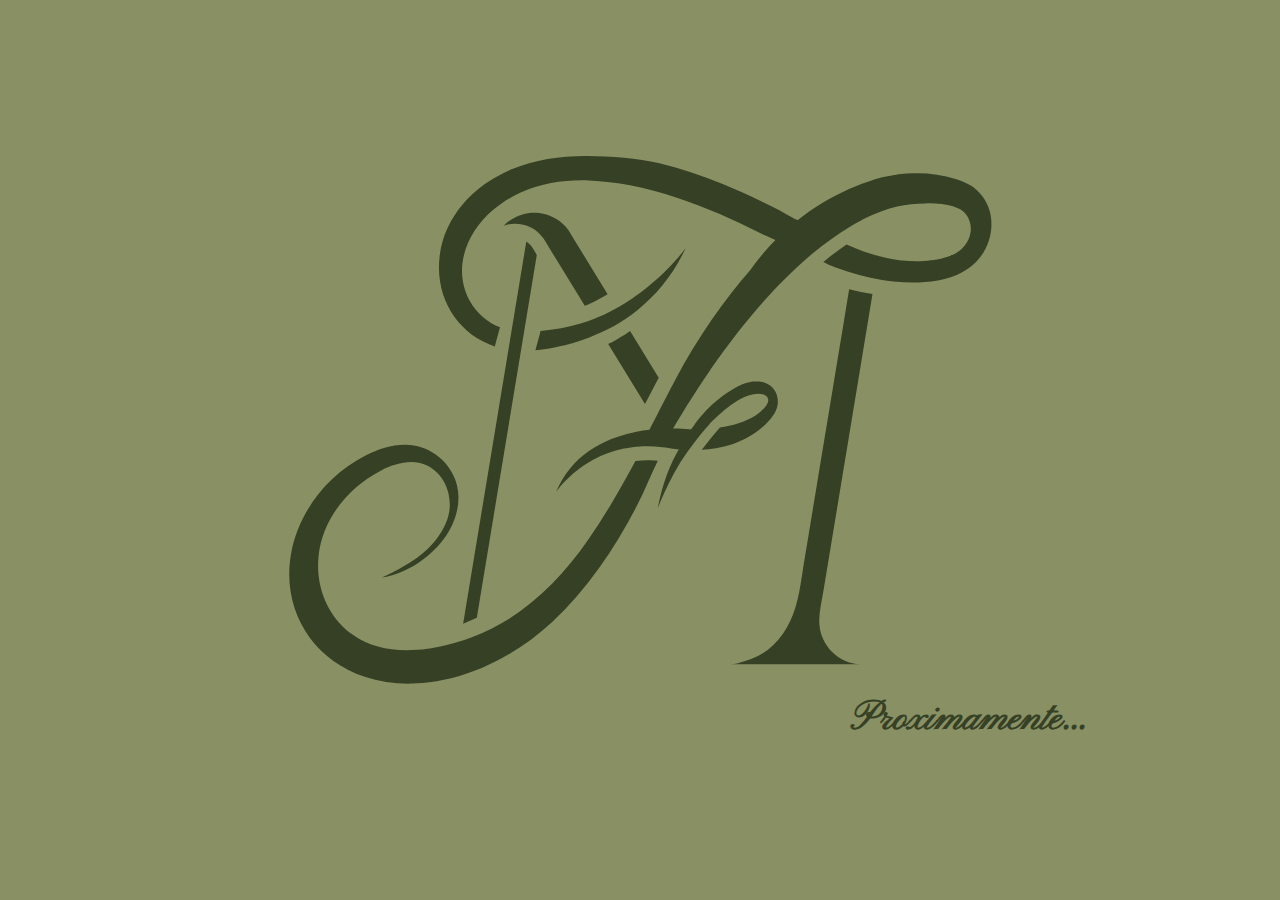
<file: index.html>
<!DOCTYPE html><html lang="en"> <head><meta charset="utf-8"><link rel="icon" type="image/svg+xml" href="/favicon.svg"><meta name="viewport" content="width=device-width"><title>Fabiola Marin</title><style>@font-face{font-family:MontserratRegular;src:url(fonts/Montserrat-Regular.ttf)}@font-face{font-family:PinyonScriptRegular;src:url(fonts/PinyonScript-Regular.ttf)}html{font-family:MontserratRegular}
</style></head> <body>  <style>astro-island,astro-slot,astro-static-slot{display:contents}</style><script>(()=>{var a=(s,i,o)=>{let r=async()=>{await(await s())()},t=typeof i.value=="object"?i.value:void 0,c={rootMargin:t==null?void 0:t.rootMargin},n=new IntersectionObserver(e=>{for(let l of e)if(l.isIntersecting){n.disconnect(),r();break}},c);for(let e of o.children)n.observe(e)};(self.Astro||(self.Astro={})).visible=a;window.dispatchEvent(new Event("astro:visible"));})();</script><script>(()=>{var A=Object.defineProperty;var g=(i,o,a)=>o in i?A(i,o,{enumerable:!0,configurable:!0,writable:!0,value:a}):i[o]=a;var d=(i,o,a)=>g(i,typeof o!="symbol"?o+"":o,a);{let i={0:t=>m(t),1:t=>a(t),2:t=>new RegExp(t),3:t=>new Date(t),4:t=>new Map(a(t)),5:t=>new Set(a(t)),6:t=>BigInt(t),7:t=>new URL(t),8:t=>new Uint8Array(t),9:t=>new Uint16Array(t),10:t=>new Uint32Array(t),11:t=>1/0*t},o=t=>{let[l,e]=t;return l in i?i[l](e):void 0},a=t=>t.map(o),m=t=>typeof t!="object"||t===null?t:Object.fromEntries(Object.entries(t).map(([l,e])=>[l,o(e)]));class y extends HTMLElement{constructor(){super(...arguments);d(this,"Component");d(this,"hydrator");d(this,"hydrate",async()=>{var b;if(!this.hydrator||!this.isConnected)return;let e=(b=this.parentElement)==null?void 0:b.closest("astro-island[ssr]");if(e){e.addEventListener("astro:hydrate",this.hydrate,{once:!0});return}let c=this.querySelectorAll("astro-slot"),n={},h=this.querySelectorAll("template[data-astro-template]");for(let r of h){let s=r.closest(this.tagName);s!=null&&s.isSameNode(this)&&(n[r.getAttribute("data-astro-template")||"default"]=r.innerHTML,r.remove())}for(let r of c){let s=r.closest(this.tagName);s!=null&&s.isSameNode(this)&&(n[r.getAttribute("name")||"default"]=r.innerHTML)}let p;try{p=this.hasAttribute("props")?m(JSON.parse(this.getAttribute("props"))):{}}catch(r){let s=this.getAttribute("component-url")||"<unknown>",v=this.getAttribute("component-export");throw v&&(s+=` (export ${v})`),console.error(`[hydrate] Error parsing props for component ${s}`,this.getAttribute("props"),r),r}let u;await this.hydrator(this)(this.Component,p,n,{client:this.getAttribute("client")}),this.removeAttribute("ssr"),this.dispatchEvent(new CustomEvent("astro:hydrate"))});d(this,"unmount",()=>{this.isConnected||this.dispatchEvent(new CustomEvent("astro:unmount"))})}disconnectedCallback(){document.removeEventListener("astro:after-swap",this.unmount),document.addEventListener("astro:after-swap",this.unmount,{once:!0})}connectedCallback(){if(!this.hasAttribute("await-children")||document.readyState==="interactive"||document.readyState==="complete")this.childrenConnectedCallback();else{let e=()=>{document.removeEventListener("DOMContentLoaded",e),c.disconnect(),this.childrenConnectedCallback()},c=new MutationObserver(()=>{var n;((n=this.lastChild)==null?void 0:n.nodeType)===Node.COMMENT_NODE&&this.lastChild.nodeValue==="astro:end"&&(this.lastChild.remove(),e())});c.observe(this,{childList:!0}),document.addEventListener("DOMContentLoaded",e)}}async childrenConnectedCallback(){let e=this.getAttribute("before-hydration-url");e&&await import(e),this.start()}async start(){let e=JSON.parse(this.getAttribute("opts")),c=this.getAttribute("client");if(Astro[c]===void 0){window.addEventListener(`astro:${c}`,()=>this.start(),{once:!0});return}try{await Astro[c](async()=>{let n=this.getAttribute("renderer-url"),[h,{default:p}]=await Promise.all([import(this.getAttribute("component-url")),n?import(n):()=>()=>{}]),u=this.getAttribute("component-export")||"default";if(!u.includes("."))this.Component=h[u];else{this.Component=h;for(let f of u.split("."))this.Component=this.Component[f]}return this.hydrator=p,this.hydrate},e,this)}catch(n){console.error(`[astro-island] Error hydrating ${this.getAttribute("component-url")}`,n)}}attributeChangedCallback(){this.hydrate()}}d(y,"observedAttributes",["props"]),customElements.get("astro-island")||customElements.define("astro-island",y)}})();</script><astro-island uid="Zft3s" prefix="r1" component-url="/_astro/homePage.ZgcXLL5A.js" component-export="default" renderer-url="/_astro/client.CfwZB7HU.js" props="{}" ssr client="visible" opts="{&quot;name&quot;:&quot;Home&quot;,&quot;value&quot;:true}" await-children><style data-emotion="css-global ad1llf">@layer reset,base,tokens,recipes;</style><style data-emotion="css-global 1f9ac20">@layer reset{html{line-height:1.5;--font-fallback:ui-sans-serif,system-ui,-apple-system,BlinkMacSystemFont,'Segoe UI',Roboto,'Helvetica Neue',Arial,'Noto Sans',sans-serif,'Apple Color Emoji','Segoe UI Emoji','Segoe UI Symbol','Noto Color Emoji';-webkit-text-size-adjust:100%;-webkit-font-smoothing:antialiased;-moz-osx-font-smoothing:grayscale;text-rendering:optimizeLegibility;touch-action:manipulation;-moz-tab-size:4;tab-size:4;font-family:var(--global-font-body, var(--font-fallback));}*{margin:0px;padding:0px;font:inherit;word-wrap:break-word;-webkit-tap-highlight-color:transparent;}*,*::before,*::after,*::backdrop{box-sizing:border-box;border-width:0px;border-style:solid;border-color:var(--global-color-border, currentColor);}hr{height:0px;color:inherit;border-top-width:1px;}body{min-height:100dvh;position:relative;}img{border-style:none;}img,svg,video,canvas,audio,iframe,embed,object{display:block;vertical-align:middle;}iframe{border:none;}img,video{max-width:100%;height:auto;}p,h1,h2,h3,h4,h5,h6{overflow-wrap:break-word;}ol,ul{list-style:none;}code,kbd,pre,samp{font-size:1em;}button,[type='button'],[type='reset'],[type='submit']{-webkit-appearance:button;background-color:transparent;background-image:none;}button,input,optgroup,select,textarea{color:inherit;}button,select{text-transform:none;}table{text-indent:0px;border-color:inherit;border-collapse:collapse;}*::-webkit-input-placeholder{opacity:unset;color:#9ca3af;-webkit-user-select:none;-moz-user-select:none;-ms-user-select:none;user-select:none;}*::-moz-placeholder{opacity:unset;color:#9ca3af;-webkit-user-select:none;-moz-user-select:none;-ms-user-select:none;user-select:none;}*:-ms-input-placeholder{opacity:unset;color:#9ca3af;-webkit-user-select:none;-moz-user-select:none;-ms-user-select:none;user-select:none;}*::placeholder{opacity:unset;color:#9ca3af;-webkit-user-select:none;-moz-user-select:none;-ms-user-select:none;user-select:none;}textarea{resize:vertical;}summary{display:-webkit-box;display:-webkit-list-item;display:-ms-list-itembox;display:list-item;}small{font-size:80%;}sub,sup{font-size:75%;line-height:0;position:relative;vertical-align:baseline;}sub{bottom:-0.25em;}sup{top:-0.5em;}dialog{padding:0px;}a{color:inherit;-webkit-text-decoration:inherit;text-decoration:inherit;}abbr:where([title]){-webkit-text-decoration:underline dotted;text-decoration:underline dotted;}b,strong{font-weight:bolder;}code,kbd,samp,pre{font-size:1em;--font-mono-fallback:ui-monospace,SFMono-Regular,Menlo,Monaco,Consolas,'Liberation Mono','Courier New';font-family:var(--global-font-mono, var(--font-mono-fallback));}input[type="text"],input[type="email"],input[type="search"],input[type="password"]{-webkit-appearance:none;-moz-appearance:none;}input[type='search']{-webkit-appearance:textfield;outline-offset:-2px;}::-webkit-search-decoration,::-webkit-search-cancel-button{-webkit-appearance:none;}::-webkit-file-upload-button{-webkit-appearance:button;font:inherit;}input[type="number"]::-webkit-inner-spin-button,input[type="number"]::-webkit-outer-spin-button{height:auto;}input[type='number']{-moz-appearance:textfield;}:-moz-ui-invalid{box-shadow:none;}:-moz-focusring{outline:auto;}[hidden]:where(:not([hidden='until-found'])){display:none!important;}}@layer base{@-webkit-keyframes spin{0%{-webkit-transform:rotate(0deg);-moz-transform:rotate(0deg);-ms-transform:rotate(0deg);transform:rotate(0deg);}100%{-webkit-transform:rotate(360deg);-moz-transform:rotate(360deg);-ms-transform:rotate(360deg);transform:rotate(360deg);}}@keyframes spin{0%{-webkit-transform:rotate(0deg);-moz-transform:rotate(0deg);-ms-transform:rotate(0deg);transform:rotate(0deg);}100%{-webkit-transform:rotate(360deg);-moz-transform:rotate(360deg);-ms-transform:rotate(360deg);transform:rotate(360deg);}}@-webkit-keyframes pulse{50%{opacity:0.5;}}@keyframes pulse{50%{opacity:0.5;}}@-webkit-keyframes ping{75%,100%{-webkit-transform:scale(2);-moz-transform:scale(2);-ms-transform:scale(2);transform:scale(2);opacity:0;}}@keyframes ping{75%,100%{-webkit-transform:scale(2);-moz-transform:scale(2);-ms-transform:scale(2);transform:scale(2);opacity:0;}}@-webkit-keyframes bounce{0%,100%{-webkit-transform:translateY(-25%);-moz-transform:translateY(-25%);-ms-transform:translateY(-25%);transform:translateY(-25%);-webkit-animation-timing-function:cubic-bezier(0.8,0,1,1);animation-timing-function:cubic-bezier(0.8,0,1,1);}50%{-webkit-transform:none;-moz-transform:none;-ms-transform:none;transform:none;-webkit-animation-timing-function:cubic-bezier(0,0,0.2,1);animation-timing-function:cubic-bezier(0,0,0.2,1);}}@keyframes bounce{0%,100%{-webkit-transform:translateY(-25%);-moz-transform:translateY(-25%);-ms-transform:translateY(-25%);transform:translateY(-25%);-webkit-animation-timing-function:cubic-bezier(0.8,0,1,1);animation-timing-function:cubic-bezier(0.8,0,1,1);}50%{-webkit-transform:none;-moz-transform:none;-ms-transform:none;transform:none;-webkit-animation-timing-function:cubic-bezier(0,0,0.2,1);animation-timing-function:cubic-bezier(0,0,0.2,1);}}@-webkit-keyframes bg-position{from{-webkit-background-position:var(--animate-from, 1rem) 0;background-position:var(--animate-from, 1rem) 0;}to{-webkit-background-position:var(--animate-to, 0) 0;background-position:var(--animate-to, 0) 0;}}@keyframes bg-position{from{-webkit-background-position:var(--animate-from, 1rem) 0;background-position:var(--animate-from, 1rem) 0;}to{-webkit-background-position:var(--animate-to, 0) 0;background-position:var(--animate-to, 0) 0;}}@-webkit-keyframes position{from{inset-inline-start:var(--animate-from-x);inset-block-start:var(--animate-from-y);}to{inset-inline-start:var(--animate-to-x);inset-block-start:var(--animate-to-y);}}@keyframes position{from{inset-inline-start:var(--animate-from-x);inset-block-start:var(--animate-from-y);}to{inset-inline-start:var(--animate-to-x);inset-block-start:var(--animate-to-y);}}@-webkit-keyframes circular-progress{0%{stroke-dasharray:1,400;stroke-dashoffset:0;}50%{stroke-dasharray:400,400;stroke-dashoffset:-100%;}100%{stroke-dasharray:400,400;stroke-dashoffset:-260%;}}@keyframes circular-progress{0%{stroke-dasharray:1,400;stroke-dashoffset:0;}50%{stroke-dasharray:400,400;stroke-dashoffset:-100%;}100%{stroke-dasharray:400,400;stroke-dashoffset:-260%;}}@-webkit-keyframes expand-height{from{height:0;}to{height:var(--height);}}@keyframes expand-height{from{height:0;}to{height:var(--height);}}@-webkit-keyframes collapse-height{from{height:var(--height);}to{height:0;}}@keyframes collapse-height{from{height:var(--height);}to{height:0;}}@-webkit-keyframes expand-width{from{width:0;}to{width:var(--width);}}@keyframes expand-width{from{width:0;}to{width:var(--width);}}@-webkit-keyframes collapse-width{from{height:var(--width);}to{height:0;}}@keyframes collapse-width{from{height:var(--width);}to{height:0;}}@-webkit-keyframes fade-in{from{opacity:0;}to{opacity:1;}}@keyframes fade-in{from{opacity:0;}to{opacity:1;}}@-webkit-keyframes fade-out{from{opacity:1;}to{opacity:0;}}@keyframes fade-out{from{opacity:1;}to{opacity:0;}}@-webkit-keyframes slide-from-left-full{from{-webkit-translate:-100% 0;-moz-translate:-100% 0;-ms-translate:-100% 0;translate:-100% 0;}to{-webkit-translate:0 0;-moz-translate:0 0;-ms-translate:0 0;translate:0 0;}}@keyframes slide-from-left-full{from{-webkit-translate:-100% 0;-moz-translate:-100% 0;-ms-translate:-100% 0;translate:-100% 0;}to{-webkit-translate:0 0;-moz-translate:0 0;-ms-translate:0 0;translate:0 0;}}@-webkit-keyframes slide-from-right-full{from{-webkit-translate:100% 0;-moz-translate:100% 0;-ms-translate:100% 0;translate:100% 0;}to{-webkit-translate:0 0;-moz-translate:0 0;-ms-translate:0 0;translate:0 0;}}@keyframes slide-from-right-full{from{-webkit-translate:100% 0;-moz-translate:100% 0;-ms-translate:100% 0;translate:100% 0;}to{-webkit-translate:0 0;-moz-translate:0 0;-ms-translate:0 0;translate:0 0;}}@-webkit-keyframes slide-from-top-full{from{-webkit-translate:0 -100%;-moz-translate:0 -100%;-ms-translate:0 -100%;translate:0 -100%;}to{-webkit-translate:0 0;-moz-translate:0 0;-ms-translate:0 0;translate:0 0;}}@keyframes slide-from-top-full{from{-webkit-translate:0 -100%;-moz-translate:0 -100%;-ms-translate:0 -100%;translate:0 -100%;}to{-webkit-translate:0 0;-moz-translate:0 0;-ms-translate:0 0;translate:0 0;}}@-webkit-keyframes slide-from-bottom-full{from{-webkit-translate:0 100%;-moz-translate:0 100%;-ms-translate:0 100%;translate:0 100%;}to{-webkit-translate:0 0;-moz-translate:0 0;-ms-translate:0 0;translate:0 0;}}@keyframes slide-from-bottom-full{from{-webkit-translate:0 100%;-moz-translate:0 100%;-ms-translate:0 100%;translate:0 100%;}to{-webkit-translate:0 0;-moz-translate:0 0;-ms-translate:0 0;translate:0 0;}}@-webkit-keyframes slide-to-left-full{from{-webkit-translate:0 0;-moz-translate:0 0;-ms-translate:0 0;translate:0 0;}to{-webkit-translate:-100% 0;-moz-translate:-100% 0;-ms-translate:-100% 0;translate:-100% 0;}}@keyframes slide-to-left-full{from{-webkit-translate:0 0;-moz-translate:0 0;-ms-translate:0 0;translate:0 0;}to{-webkit-translate:-100% 0;-moz-translate:-100% 0;-ms-translate:-100% 0;translate:-100% 0;}}@-webkit-keyframes slide-to-right-full{from{-webkit-translate:0 0;-moz-translate:0 0;-ms-translate:0 0;translate:0 0;}to{-webkit-translate:100% 0;-moz-translate:100% 0;-ms-translate:100% 0;translate:100% 0;}}@keyframes slide-to-right-full{from{-webkit-translate:0 0;-moz-translate:0 0;-ms-translate:0 0;translate:0 0;}to{-webkit-translate:100% 0;-moz-translate:100% 0;-ms-translate:100% 0;translate:100% 0;}}@-webkit-keyframes slide-to-top-full{from{-webkit-translate:0 0;-moz-translate:0 0;-ms-translate:0 0;translate:0 0;}to{-webkit-translate:0 -100%;-moz-translate:0 -100%;-ms-translate:0 -100%;translate:0 -100%;}}@keyframes slide-to-top-full{from{-webkit-translate:0 0;-moz-translate:0 0;-ms-translate:0 0;translate:0 0;}to{-webkit-translate:0 -100%;-moz-translate:0 -100%;-ms-translate:0 -100%;translate:0 -100%;}}@-webkit-keyframes slide-to-bottom-full{from{-webkit-translate:0 0;-moz-translate:0 0;-ms-translate:0 0;translate:0 0;}to{-webkit-translate:0 100%;-moz-translate:0 100%;-ms-translate:0 100%;translate:0 100%;}}@keyframes slide-to-bottom-full{from{-webkit-translate:0 0;-moz-translate:0 0;-ms-translate:0 0;translate:0 0;}to{-webkit-translate:0 100%;-moz-translate:0 100%;-ms-translate:0 100%;translate:0 100%;}}@-webkit-keyframes slide-from-top{0%{-webkit-translate:0 -0.5rem;-moz-translate:0 -0.5rem;-ms-translate:0 -0.5rem;translate:0 -0.5rem;}to{-webkit-translate:0;-moz-translate:0;-ms-translate:0;translate:0;}}@keyframes slide-from-top{0%{-webkit-translate:0 -0.5rem;-moz-translate:0 -0.5rem;-ms-translate:0 -0.5rem;translate:0 -0.5rem;}to{-webkit-translate:0;-moz-translate:0;-ms-translate:0;translate:0;}}@-webkit-keyframes slide-from-bottom{0%{-webkit-translate:0 0.5rem;-moz-translate:0 0.5rem;-ms-translate:0 0.5rem;translate:0 0.5rem;}to{-webkit-translate:0;-moz-translate:0;-ms-translate:0;translate:0;}}@keyframes slide-from-bottom{0%{-webkit-translate:0 0.5rem;-moz-translate:0 0.5rem;-ms-translate:0 0.5rem;translate:0 0.5rem;}to{-webkit-translate:0;-moz-translate:0;-ms-translate:0;translate:0;}}@-webkit-keyframes slide-from-left{0%{-webkit-translate:-0.5rem 0;-moz-translate:-0.5rem 0;-ms-translate:-0.5rem 0;translate:-0.5rem 0;}to{-webkit-translate:0;-moz-translate:0;-ms-translate:0;translate:0;}}@keyframes slide-from-left{0%{-webkit-translate:-0.5rem 0;-moz-translate:-0.5rem 0;-ms-translate:-0.5rem 0;translate:-0.5rem 0;}to{-webkit-translate:0;-moz-translate:0;-ms-translate:0;translate:0;}}@-webkit-keyframes slide-from-right{0%{-webkit-translate:0.5rem 0;-moz-translate:0.5rem 0;-ms-translate:0.5rem 0;translate:0.5rem 0;}to{-webkit-translate:0;-moz-translate:0;-ms-translate:0;translate:0;}}@keyframes slide-from-right{0%{-webkit-translate:0.5rem 0;-moz-translate:0.5rem 0;-ms-translate:0.5rem 0;translate:0.5rem 0;}to{-webkit-translate:0;-moz-translate:0;-ms-translate:0;translate:0;}}@-webkit-keyframes slide-to-top{0%{-webkit-translate:0;-moz-translate:0;-ms-translate:0;translate:0;}to{-webkit-translate:0 -0.5rem;-moz-translate:0 -0.5rem;-ms-translate:0 -0.5rem;translate:0 -0.5rem;}}@keyframes slide-to-top{0%{-webkit-translate:0;-moz-translate:0;-ms-translate:0;translate:0;}to{-webkit-translate:0 -0.5rem;-moz-translate:0 -0.5rem;-ms-translate:0 -0.5rem;translate:0 -0.5rem;}}@-webkit-keyframes slide-to-bottom{0%{-webkit-translate:0;-moz-translate:0;-ms-translate:0;translate:0;}to{-webkit-translate:0 0.5rem;-moz-translate:0 0.5rem;-ms-translate:0 0.5rem;translate:0 0.5rem;}}@keyframes slide-to-bottom{0%{-webkit-translate:0;-moz-translate:0;-ms-translate:0;translate:0;}to{-webkit-translate:0 0.5rem;-moz-translate:0 0.5rem;-ms-translate:0 0.5rem;translate:0 0.5rem;}}@-webkit-keyframes slide-to-left{0%{-webkit-translate:0;-moz-translate:0;-ms-translate:0;translate:0;}to{-webkit-translate:-0.5rem 0;-moz-translate:-0.5rem 0;-ms-translate:-0.5rem 0;translate:-0.5rem 0;}}@keyframes slide-to-left{0%{-webkit-translate:0;-moz-translate:0;-ms-translate:0;translate:0;}to{-webkit-translate:-0.5rem 0;-moz-translate:-0.5rem 0;-ms-translate:-0.5rem 0;translate:-0.5rem 0;}}@-webkit-keyframes slide-to-right{0%{-webkit-translate:0;-moz-translate:0;-ms-translate:0;translate:0;}to{-webkit-translate:0.5rem 0;-moz-translate:0.5rem 0;-ms-translate:0.5rem 0;translate:0.5rem 0;}}@keyframes slide-to-right{0%{-webkit-translate:0;-moz-translate:0;-ms-translate:0;translate:0;}to{-webkit-translate:0.5rem 0;-moz-translate:0.5rem 0;-ms-translate:0.5rem 0;translate:0.5rem 0;}}@-webkit-keyframes scale-in{from{scale:0.95;}to{scale:1;}}@keyframes scale-in{from{scale:0.95;}to{scale:1;}}@-webkit-keyframes scale-out{from{scale:1;}to{scale:0.95;}}@keyframes scale-out{from{scale:1;}to{scale:0.95;}}*{font-feature-settings:"cv11";--ring-inset:var(--chakra-empty,/**/ /*!*/)!important;--ring-offset-width:0px;--ring-offset-color:#fff;--ring-color:rgba(66, 153, 225, 0.6);--ring-offset-shadow:0 0 #0000;--ring-shadow:0 0 #0000;--brightness:var(--chakra-empty,/**/ /*!*/)!important;--contrast:var(--chakra-empty,/**/ /*!*/)!important;--grayscale:var(--chakra-empty,/**/ /*!*/)!important;--hue-rotate:var(--chakra-empty,/**/ /*!*/)!important;--invert:var(--chakra-empty,/**/ /*!*/)!important;--saturate:var(--chakra-empty,/**/ /*!*/)!important;--sepia:var(--chakra-empty,/**/ /*!*/)!important;--drop-shadow:var(--chakra-empty,/**/ /*!*/)!important;--backdrop-blur:var(--chakra-empty,/**/ /*!*/)!important;--backdrop-brightness:var(--chakra-empty,/**/ /*!*/)!important;--backdrop-contrast:var(--chakra-empty,/**/ /*!*/)!important;--backdrop-grayscale:var(--chakra-empty,/**/ /*!*/)!important;--backdrop-hue-rotate:var(--chakra-empty,/**/ /*!*/)!important;--backdrop-invert:var(--chakra-empty,/**/ /*!*/)!important;--backdrop-opacity:var(--chakra-empty,/**/ /*!*/)!important;--backdrop-saturate:var(--chakra-empty,/**/ /*!*/)!important;--backdrop-sepia:var(--chakra-empty,/**/ /*!*/)!important;--global-font-mono:var(--chakra-fonts-mono);--global-font-body:var(--chakra-fonts-body);--global-color-border:var(--chakra-colors-border);}html{color:var(--chakra-colors-fg);background:var(--chakra-colors-bg);--bg-currentcolor:var(--chakra-colors-bg);line-height:1.5;--chakra-colors-color-palette-50:var(--chakra-colors-gray-50);--chakra-colors-color-palette-100:var(--chakra-colors-gray-100);--chakra-colors-color-palette-200:var(--chakra-colors-gray-200);--chakra-colors-color-palette-300:var(--chakra-colors-gray-300);--chakra-colors-color-palette-400:var(--chakra-colors-gray-400);--chakra-colors-color-palette-500:var(--chakra-colors-gray-500);--chakra-colors-color-palette-600:var(--chakra-colors-gray-600);--chakra-colors-color-palette-700:var(--chakra-colors-gray-700);--chakra-colors-color-palette-800:var(--chakra-colors-gray-800);--chakra-colors-color-palette-900:var(--chakra-colors-gray-900);--chakra-colors-color-palette-950:var(--chakra-colors-gray-950);--chakra-colors-color-palette-contrast:var(--chakra-colors-gray-contrast);--chakra-colors-color-palette-fg:var(--chakra-colors-gray-fg);--chakra-colors-color-palette-subtle:var(--chakra-colors-gray-subtle);--chakra-colors-color-palette-muted:var(--chakra-colors-gray-muted);--chakra-colors-color-palette-emphasized:var(--chakra-colors-gray-emphasized);--chakra-colors-color-palette-solid:var(--chakra-colors-gray-solid);--chakra-colors-color-palette-focus-ring:var(--chakra-colors-gray-focus-ring);}*::-webkit-input-placeholder{--mix-color:color-mix(in srgb, var(--chakra-colors-fg-muted) 80%, transparent);color:var(--mix-color, var(--chakra-colors-fg-muted));}*::-moz-placeholder{--mix-color:color-mix(in srgb, var(--chakra-colors-fg-muted) 80%, transparent);color:var(--mix-color, var(--chakra-colors-fg-muted));}*:-ms-input-placeholder{--mix-color:color-mix(in srgb, var(--chakra-colors-fg-muted) 80%, transparent);color:var(--mix-color, var(--chakra-colors-fg-muted));}*::placeholder,*[data-placeholder]{--mix-color:color-mix(in srgb, var(--chakra-colors-fg-muted) 80%, transparent);color:var(--mix-color, var(--chakra-colors-fg-muted));}*::selection{--mix-background:color-mix(in srgb, var(--chakra-colors-color-palette-emphasized) 80%, transparent);background:var(--mix-background, var(--chakra-colors-color-palette-emphasized));--bg-currentcolor:var(--mix-background, var(--chakra-colors-color-palette-emphasized));}}@layer tokens{:where(html, .chakra-theme){--chakra-aspect-ratios-square:1/1;--chakra-aspect-ratios-landscape:4/3;--chakra-aspect-ratios-portrait:3/4;--chakra-aspect-ratios-wide:16/9;--chakra-aspect-ratios-ultrawide:18/5;--chakra-aspect-ratios-golden:1.618/1;--chakra-animations-spin:spin 1s linear infinite;--chakra-animations-ping:ping 1s cubic-bezier(0, 0, 0.2, 1) infinite;--chakra-animations-pulse:pulse 2s cubic-bezier(0.4, 0, 0.6, 1) infinite;--chakra-animations-bounce:bounce 1s infinite;--chakra-blurs-sm:4px;--chakra-blurs-md:8px;--chakra-blurs-lg:12px;--chakra-blurs-xl:16px;--chakra-blurs-2xl:24px;--chakra-blurs-3xl:40px;--chakra-blurs-4xl:64px;--chakra-borders-xs:0.5px solid;--chakra-borders-sm:1px solid;--chakra-borders-md:2px solid;--chakra-borders-lg:4px solid;--chakra-borders-xl:8px solid;--chakra-colors-transparent:transparent;--chakra-colors-current:currentColor;--chakra-colors-black:#09090B;--chakra-colors-white:#FFFFFF;--chakra-colors-white-alpha-50:rgba(255, 255, 255, 0.04);--chakra-colors-white-alpha-100:rgba(255, 255, 255, 0.06);--chakra-colors-white-alpha-200:rgba(255, 255, 255, 0.08);--chakra-colors-white-alpha-300:rgba(255, 255, 255, 0.16);--chakra-colors-white-alpha-400:rgba(255, 255, 255, 0.24);--chakra-colors-white-alpha-500:rgba(255, 255, 255, 0.36);--chakra-colors-white-alpha-600:rgba(255, 255, 255, 0.48);--chakra-colors-white-alpha-700:rgba(255, 255, 255, 0.64);--chakra-colors-white-alpha-800:rgba(255, 255, 255, 0.80);--chakra-colors-white-alpha-900:rgba(255, 255, 255, 0.92);--chakra-colors-white-alpha-950:rgba(255, 255, 255, 0.95);--chakra-colors-black-alpha-50:rgba(0, 0, 0, 0.04);--chakra-colors-black-alpha-100:rgba(0, 0, 0, 0.06);--chakra-colors-black-alpha-200:rgba(0, 0, 0, 0.08);--chakra-colors-black-alpha-300:rgba(0, 0, 0, 0.16);--chakra-colors-black-alpha-400:rgba(0, 0, 0, 0.24);--chakra-colors-black-alpha-500:rgba(0, 0, 0, 0.36);--chakra-colors-black-alpha-600:rgba(0, 0, 0, 0.48);--chakra-colors-black-alpha-700:rgba(0, 0, 0, 0.64);--chakra-colors-black-alpha-800:rgba(0, 0, 0, 0.80);--chakra-colors-black-alpha-900:rgba(0, 0, 0, 0.92);--chakra-colors-black-alpha-950:rgba(0, 0, 0, 0.95);--chakra-colors-gray-50:#fafafa;--chakra-colors-gray-100:#f4f4f5;--chakra-colors-gray-200:#e4e4e7;--chakra-colors-gray-300:#d4d4d8;--chakra-colors-gray-400:#a1a1aa;--chakra-colors-gray-500:#71717a;--chakra-colors-gray-600:#52525b;--chakra-colors-gray-700:#3f3f46;--chakra-colors-gray-800:#27272a;--chakra-colors-gray-900:#18181b;--chakra-colors-gray-950:#111111;--chakra-colors-red-50:#fef2f2;--chakra-colors-red-100:#fee2e2;--chakra-colors-red-200:#fecaca;--chakra-colors-red-300:#fca5a5;--chakra-colors-red-400:#f87171;--chakra-colors-red-500:#ef4444;--chakra-colors-red-600:#dc2626;--chakra-colors-red-700:#991919;--chakra-colors-red-800:#511111;--chakra-colors-red-900:#300c0c;--chakra-colors-red-950:#1f0808;--chakra-colors-orange-50:#fff7ed;--chakra-colors-orange-100:#ffedd5;--chakra-colors-orange-200:#fed7aa;--chakra-colors-orange-300:#fdba74;--chakra-colors-orange-400:#fb923c;--chakra-colors-orange-500:#f97316;--chakra-colors-orange-600:#ea580c;--chakra-colors-orange-700:#92310a;--chakra-colors-orange-800:#6c2710;--chakra-colors-orange-900:#3b1106;--chakra-colors-orange-950:#220a04;--chakra-colors-yellow-50:#fefce8;--chakra-colors-yellow-100:#fef9c3;--chakra-colors-yellow-200:#fef08a;--chakra-colors-yellow-300:#fde047;--chakra-colors-yellow-400:#facc15;--chakra-colors-yellow-500:#eab308;--chakra-colors-yellow-600:#ca8a04;--chakra-colors-yellow-700:#845209;--chakra-colors-yellow-800:#713f12;--chakra-colors-yellow-900:#422006;--chakra-colors-yellow-950:#281304;--chakra-colors-green-50:#f0fdf4;--chakra-colors-green-100:#dcfce7;--chakra-colors-green-200:#bbf7d0;--chakra-colors-green-300:#86efac;--chakra-colors-green-400:#4ade80;--chakra-colors-green-500:#22c55e;--chakra-colors-green-600:#16a34a;--chakra-colors-green-700:#116932;--chakra-colors-green-800:#124a28;--chakra-colors-green-900:#042713;--chakra-colors-green-950:#03190c;--chakra-colors-teal-50:#f0fdfa;--chakra-colors-teal-100:#ccfbf1;--chakra-colors-teal-200:#99f6e4;--chakra-colors-teal-300:#5eead4;--chakra-colors-teal-400:#2dd4bf;--chakra-colors-teal-500:#14b8a6;--chakra-colors-teal-600:#0d9488;--chakra-colors-teal-700:#0c5d56;--chakra-colors-teal-800:#114240;--chakra-colors-teal-900:#032726;--chakra-colors-teal-950:#021716;--chakra-colors-blue-50:#eff6ff;--chakra-colors-blue-100:#dbeafe;--chakra-colors-blue-200:#bfdbfe;--chakra-colors-blue-300:#a3cfff;--chakra-colors-blue-400:#60a5fa;--chakra-colors-blue-500:#3b82f6;--chakra-colors-blue-600:#2563eb;--chakra-colors-blue-700:#173da6;--chakra-colors-blue-800:#1a3478;--chakra-colors-blue-900:#14204a;--chakra-colors-blue-950:#0c142e;--chakra-colors-cyan-50:#ecfeff;--chakra-colors-cyan-100:#cffafe;--chakra-colors-cyan-200:#a5f3fc;--chakra-colors-cyan-300:#67e8f9;--chakra-colors-cyan-400:#22d3ee;--chakra-colors-cyan-500:#06b6d4;--chakra-colors-cyan-600:#0891b2;--chakra-colors-cyan-700:#0c5c72;--chakra-colors-cyan-800:#134152;--chakra-colors-cyan-900:#072a38;--chakra-colors-cyan-950:#051b24;--chakra-colors-purple-50:#faf5ff;--chakra-colors-purple-100:#f3e8ff;--chakra-colors-purple-200:#e9d5ff;--chakra-colors-purple-300:#d8b4fe;--chakra-colors-purple-400:#c084fc;--chakra-colors-purple-500:#a855f7;--chakra-colors-purple-600:#9333ea;--chakra-colors-purple-700:#641ba3;--chakra-colors-purple-800:#4a1772;--chakra-colors-purple-900:#2f0553;--chakra-colors-purple-950:#1a032e;--chakra-colors-pink-50:#fdf2f8;--chakra-colors-pink-100:#fce7f3;--chakra-colors-pink-200:#fbcfe8;--chakra-colors-pink-300:#f9a8d4;--chakra-colors-pink-400:#f472b6;--chakra-colors-pink-500:#ec4899;--chakra-colors-pink-600:#db2777;--chakra-colors-pink-700:#a41752;--chakra-colors-pink-800:#6d0e34;--chakra-colors-pink-900:#45061f;--chakra-colors-pink-950:#2c0514;--chakra-colors-brand-dark:#4B3D1A;--chakra-colors-brand-accent:#993408;--chakra-colors-forest-dark:#364025;--chakra-colors-forest-light:#899064;--chakra-colors-sand:#CFBB9A;--chakra-colors-sand-light:#E6D7C4;--chakra-durations-fastest:50ms;--chakra-durations-faster:100ms;--chakra-durations-fast:150ms;--chakra-durations-moderate:200ms;--chakra-durations-slow:300ms;--chakra-durations-slower:400ms;--chakra-durations-slowest:500ms;--chakra-easings-ease-in:cubic-bezier(0.42, 0, 1, 1);--chakra-easings-ease-out:cubic-bezier(0, 0, 0.58, 1);--chakra-easings-ease-in-out:cubic-bezier(0.42, 0, 0.58, 1);--chakra-easings-ease-in-smooth:cubic-bezier(0.32, 0.72, 0, 1);--chakra-fonts-heading:Inter,-apple-system,BlinkMacSystemFont,"Segoe UI",Helvetica,Arial,sans-serif,"Apple Color Emoji","Segoe UI Emoji","Segoe UI Symbol";--chakra-fonts-body:Inter,-apple-system,BlinkMacSystemFont,"Segoe UI",Helvetica,Arial,sans-serif,"Apple Color Emoji","Segoe UI Emoji","Segoe UI Symbol";--chakra-fonts-mono:SFMono-Regular,Menlo,Monaco,Consolas,"Liberation Mono","Courier New",monospace;--chakra-fonts-base:MontserratRegular;--chakra-fonts-caligrafy:PinyonScriptRegular;--chakra-font-sizes-2xs:0.625rem;--chakra-font-sizes-xs:0.75rem;--chakra-font-sizes-sm:0.875rem;--chakra-font-sizes-md:1rem;--chakra-font-sizes-lg:1.125rem;--chakra-font-sizes-xl:1.25rem;--chakra-font-sizes-2xl:1.5rem;--chakra-font-sizes-3xl:1.875rem;--chakra-font-sizes-4xl:2.25rem;--chakra-font-sizes-5xl:3rem;--chakra-font-sizes-6xl:3.75rem;--chakra-font-sizes-7xl:4.5rem;--chakra-font-sizes-8xl:6rem;--chakra-font-sizes-9xl:8rem;--chakra-font-weights-thin:100;--chakra-font-weights-extralight:200;--chakra-font-weights-light:300;--chakra-font-weights-normal:400;--chakra-font-weights-medium:500;--chakra-font-weights-semibold:600;--chakra-font-weights-bold:700;--chakra-font-weights-extrabold:800;--chakra-font-weights-black:900;--chakra-letter-spacings-tighter:-0.05em;--chakra-letter-spacings-tight:-0.025em;--chakra-letter-spacings-wide:0.025em;--chakra-letter-spacings-wider:0.05em;--chakra-letter-spacings-widest:0.1em;--chakra-line-heights-shorter:1.25;--chakra-line-heights-short:1.375;--chakra-line-heights-moderate:1.5;--chakra-line-heights-tall:1.625;--chakra-line-heights-taller:2;--chakra-radii-none:0;--chakra-radii-2xs:0.0625rem;--chakra-radii-xs:0.125rem;--chakra-radii-sm:0.25rem;--chakra-radii-md:0.375rem;--chakra-radii-lg:0.5rem;--chakra-radii-xl:0.75rem;--chakra-radii-2xl:1rem;--chakra-radii-3xl:1.5rem;--chakra-radii-4xl:2rem;--chakra-radii-full:9999px;--chakra-spacing-1:0.25rem;--chakra-spacing-2:0.5rem;--chakra-spacing-3:0.75rem;--chakra-spacing-4:1rem;--chakra-spacing-5:1.25rem;--chakra-spacing-6:1.5rem;--chakra-spacing-7:1.75rem;--chakra-spacing-8:2rem;--chakra-spacing-9:2.25rem;--chakra-spacing-10:2.5rem;--chakra-spacing-11:2.75rem;--chakra-spacing-12:3rem;--chakra-spacing-14:3.5rem;--chakra-spacing-16:4rem;--chakra-spacing-20:5rem;--chakra-spacing-24:6rem;--chakra-spacing-28:7rem;--chakra-spacing-32:8rem;--chakra-spacing-36:9rem;--chakra-spacing-40:10rem;--chakra-spacing-44:11rem;--chakra-spacing-48:12rem;--chakra-spacing-52:13rem;--chakra-spacing-56:14rem;--chakra-spacing-60:15rem;--chakra-spacing-64:16rem;--chakra-spacing-72:18rem;--chakra-spacing-80:20rem;--chakra-spacing-96:24rem;--chakra-spacing-0\.5:0.125rem;--chakra-spacing-1\.5:0.375rem;--chakra-spacing-2\.5:0.625rem;--chakra-spacing-3\.5:0.875rem;--chakra-spacing-4\.5:1.125rem;--chakra-sizes-1:0.25rem;--chakra-sizes-2:0.5rem;--chakra-sizes-3:0.75rem;--chakra-sizes-4:1rem;--chakra-sizes-5:1.25rem;--chakra-sizes-6:1.5rem;--chakra-sizes-7:1.75rem;--chakra-sizes-8:2rem;--chakra-sizes-9:2.25rem;--chakra-sizes-10:2.5rem;--chakra-sizes-11:2.75rem;--chakra-sizes-12:3rem;--chakra-sizes-14:3.5rem;--chakra-sizes-16:4rem;--chakra-sizes-20:5rem;--chakra-sizes-24:6rem;--chakra-sizes-28:7rem;--chakra-sizes-32:8rem;--chakra-sizes-36:9rem;--chakra-sizes-40:10rem;--chakra-sizes-44:11rem;--chakra-sizes-48:12rem;--chakra-sizes-52:13rem;--chakra-sizes-56:14rem;--chakra-sizes-60:15rem;--chakra-sizes-64:16rem;--chakra-sizes-72:18rem;--chakra-sizes-80:20rem;--chakra-sizes-96:24rem;--chakra-sizes-3xs:14rem;--chakra-sizes-2xs:16rem;--chakra-sizes-xs:20rem;--chakra-sizes-sm:24rem;--chakra-sizes-md:28rem;--chakra-sizes-lg:32rem;--chakra-sizes-xl:36rem;--chakra-sizes-2xl:42rem;--chakra-sizes-3xl:48rem;--chakra-sizes-4xl:56rem;--chakra-sizes-5xl:64rem;--chakra-sizes-6xl:72rem;--chakra-sizes-7xl:80rem;--chakra-sizes-8xl:90rem;--chakra-sizes-0\.5:0.125rem;--chakra-sizes-1\.5:0.375rem;--chakra-sizes-2\.5:0.625rem;--chakra-sizes-3\.5:0.875rem;--chakra-sizes-4\.5:1.125rem;--chakra-sizes-1\/2:50%;--chakra-sizes-1\/3:33.333333%;--chakra-sizes-2\/3:66.666667%;--chakra-sizes-1\/4:25%;--chakra-sizes-3\/4:75%;--chakra-sizes-1\/5:20%;--chakra-sizes-2\/5:40%;--chakra-sizes-3\/5:60%;--chakra-sizes-4\/5:80%;--chakra-sizes-1\/6:16.666667%;--chakra-sizes-2\/6:33.333333%;--chakra-sizes-3\/6:50%;--chakra-sizes-4\/6:66.666667%;--chakra-sizes-5\/6:83.333333%;--chakra-sizes-1\/12:8.333333%;--chakra-sizes-2\/12:16.666667%;--chakra-sizes-3\/12:25%;--chakra-sizes-4\/12:33.333333%;--chakra-sizes-5\/12:41.666667%;--chakra-sizes-6\/12:50%;--chakra-sizes-7\/12:58.333333%;--chakra-sizes-8\/12:66.666667%;--chakra-sizes-9\/12:75%;--chakra-sizes-10\/12:83.333333%;--chakra-sizes-11\/12:91.666667%;--chakra-sizes-max:max-content;--chakra-sizes-min:min-content;--chakra-sizes-fit:fit-content;--chakra-sizes-prose:60ch;--chakra-sizes-full:100%;--chakra-sizes-dvh:100dvh;--chakra-sizes-svh:100svh;--chakra-sizes-lvh:100lvh;--chakra-sizes-dvw:100dvw;--chakra-sizes-svw:100svw;--chakra-sizes-lvw:100lvw;--chakra-sizes-vw:100vw;--chakra-sizes-vh:100vh;--chakra-sizes-breakpoint-sm:480px;--chakra-sizes-breakpoint-md:768px;--chakra-sizes-breakpoint-lg:1024px;--chakra-sizes-breakpoint-xl:1280px;--chakra-sizes-breakpoint-2xl:1536px;--chakra-z-index-hide:-1;--chakra-z-index-base:0;--chakra-z-index-docked:10;--chakra-z-index-dropdown:1000;--chakra-z-index-sticky:1100;--chakra-z-index-banner:1200;--chakra-z-index-overlay:1300;--chakra-z-index-modal:1400;--chakra-z-index-popover:1500;--chakra-z-index-skip-nav:1600;--chakra-z-index-toast:1700;--chakra-z-index-tooltip:1800;--chakra-z-index-max:2147483647;--chakra-cursor-button:pointer;--chakra-cursor-checkbox:default;--chakra-cursor-disabled:not-allowed;--chakra-cursor-menuitem:default;--chakra-cursor-option:default;--chakra-cursor-radio:default;--chakra-cursor-slider:default;--chakra-cursor-switch:pointer;--chakra-breakpoints-sm:480px;--chakra-breakpoints-md:768px;--chakra-breakpoints-lg:1024px;--chakra-breakpoints-xl:1280px;--chakra-breakpoints-2xl:1536px;--chakra-radii-l1:var(--chakra-radii-xs);--chakra-radii-l2:var(--chakra-radii-sm);--chakra-radii-l3:var(--chakra-radii-md);}:root,.light{--chakra-colors-bg:var(--chakra-colors-white);--chakra-colors-bg-subtle:var(--chakra-colors-gray-50);--chakra-colors-bg-muted:var(--chakra-colors-gray-100);--chakra-colors-bg-emphasized:var(--chakra-colors-gray-200);--chakra-colors-bg-inverted:var(--chakra-colors-black);--chakra-colors-bg-panel:var(--chakra-colors-white);--chakra-colors-bg-error:var(--chakra-colors-red-50);--chakra-colors-bg-warning:var(--chakra-colors-orange-50);--chakra-colors-bg-success:var(--chakra-colors-green-50);--chakra-colors-bg-info:var(--chakra-colors-blue-50);--chakra-colors-fg:var(--chakra-colors-black);--chakra-colors-fg-muted:var(--chakra-colors-gray-600);--chakra-colors-fg-subtle:var(--chakra-colors-gray-400);--chakra-colors-fg-inverted:var(--chakra-colors-gray-50);--chakra-colors-fg-error:var(--chakra-colors-red-500);--chakra-colors-fg-warning:var(--chakra-colors-orange-600);--chakra-colors-fg-success:var(--chakra-colors-green-600);--chakra-colors-fg-info:var(--chakra-colors-blue-600);--chakra-colors-border:var(--chakra-colors-gray-200);--chakra-colors-border-muted:var(--chakra-colors-gray-100);--chakra-colors-border-subtle:var(--chakra-colors-gray-50);--chakra-colors-border-emphasized:var(--chakra-colors-gray-300);--chakra-colors-border-inverted:var(--chakra-colors-gray-800);--chakra-colors-border-error:var(--chakra-colors-red-500);--chakra-colors-border-warning:var(--chakra-colors-orange-500);--chakra-colors-border-success:var(--chakra-colors-green-500);--chakra-colors-border-info:var(--chakra-colors-blue-500);--chakra-colors-gray-contrast:var(--chakra-colors-white);--chakra-colors-gray-fg:var(--chakra-colors-gray-800);--chakra-colors-gray-subtle:var(--chakra-colors-gray-100);--chakra-colors-gray-muted:var(--chakra-colors-gray-200);--chakra-colors-gray-emphasized:var(--chakra-colors-gray-300);--chakra-colors-gray-solid:var(--chakra-colors-gray-900);--chakra-colors-gray-focus-ring:var(--chakra-colors-gray-400);--chakra-colors-red-contrast:white;--chakra-colors-red-fg:var(--chakra-colors-red-700);--chakra-colors-red-subtle:var(--chakra-colors-red-100);--chakra-colors-red-muted:var(--chakra-colors-red-200);--chakra-colors-red-emphasized:var(--chakra-colors-red-300);--chakra-colors-red-solid:var(--chakra-colors-red-600);--chakra-colors-red-focus-ring:var(--chakra-colors-red-500);--chakra-colors-orange-contrast:white;--chakra-colors-orange-fg:var(--chakra-colors-orange-700);--chakra-colors-orange-subtle:var(--chakra-colors-orange-100);--chakra-colors-orange-muted:var(--chakra-colors-orange-200);--chakra-colors-orange-emphasized:var(--chakra-colors-orange-300);--chakra-colors-orange-solid:var(--chakra-colors-orange-600);--chakra-colors-orange-focus-ring:var(--chakra-colors-orange-500);--chakra-colors-green-contrast:white;--chakra-colors-green-fg:var(--chakra-colors-green-700);--chakra-colors-green-subtle:var(--chakra-colors-green-100);--chakra-colors-green-muted:var(--chakra-colors-green-200);--chakra-colors-green-emphasized:var(--chakra-colors-green-300);--chakra-colors-green-solid:var(--chakra-colors-green-600);--chakra-colors-green-focus-ring:var(--chakra-colors-green-500);--chakra-colors-blue-contrast:white;--chakra-colors-blue-fg:var(--chakra-colors-blue-700);--chakra-colors-blue-subtle:var(--chakra-colors-blue-100);--chakra-colors-blue-muted:var(--chakra-colors-blue-200);--chakra-colors-blue-emphasized:var(--chakra-colors-blue-300);--chakra-colors-blue-solid:var(--chakra-colors-blue-600);--chakra-colors-blue-focus-ring:var(--chakra-colors-blue-500);--chakra-colors-yellow-contrast:black;--chakra-colors-yellow-fg:var(--chakra-colors-yellow-800);--chakra-colors-yellow-subtle:var(--chakra-colors-yellow-100);--chakra-colors-yellow-muted:var(--chakra-colors-yellow-200);--chakra-colors-yellow-emphasized:var(--chakra-colors-yellow-300);--chakra-colors-yellow-solid:var(--chakra-colors-yellow-300);--chakra-colors-yellow-focus-ring:var(--chakra-colors-yellow-500);--chakra-colors-teal-contrast:white;--chakra-colors-teal-fg:var(--chakra-colors-teal-700);--chakra-colors-teal-subtle:var(--chakra-colors-teal-100);--chakra-colors-teal-muted:var(--chakra-colors-teal-200);--chakra-colors-teal-emphasized:var(--chakra-colors-teal-300);--chakra-colors-teal-solid:var(--chakra-colors-teal-600);--chakra-colors-teal-focus-ring:var(--chakra-colors-teal-500);--chakra-colors-purple-contrast:white;--chakra-colors-purple-fg:var(--chakra-colors-purple-700);--chakra-colors-purple-subtle:var(--chakra-colors-purple-100);--chakra-colors-purple-muted:var(--chakra-colors-purple-200);--chakra-colors-purple-emphasized:var(--chakra-colors-purple-300);--chakra-colors-purple-solid:var(--chakra-colors-purple-600);--chakra-colors-purple-focus-ring:var(--chakra-colors-purple-500);--chakra-colors-pink-contrast:white;--chakra-colors-pink-fg:var(--chakra-colors-pink-700);--chakra-colors-pink-subtle:var(--chakra-colors-pink-100);--chakra-colors-pink-muted:var(--chakra-colors-pink-200);--chakra-colors-pink-emphasized:var(--chakra-colors-pink-300);--chakra-colors-pink-solid:var(--chakra-colors-pink-600);--chakra-colors-pink-focus-ring:var(--chakra-colors-pink-500);--chakra-colors-cyan-contrast:white;--chakra-colors-cyan-fg:var(--chakra-colors-cyan-700);--chakra-colors-cyan-subtle:var(--chakra-colors-cyan-100);--chakra-colors-cyan-muted:var(--chakra-colors-cyan-200);--chakra-colors-cyan-emphasized:var(--chakra-colors-cyan-300);--chakra-colors-cyan-solid:var(--chakra-colors-cyan-600);--chakra-colors-cyan-focus-ring:var(--chakra-colors-cyan-500);--chakra-shadows-xs:0px 1px 2px color-mix(in srgb, var(--chakra-colors-gray-900) 10%, transparent),0px 0px 1px color-mix(in srgb, var(--chakra-colors-gray-900) 20%, transparent);--chakra-shadows-sm:0px 2px 4px color-mix(in srgb, var(--chakra-colors-gray-900) 10%, transparent),0px 0px 1px color-mix(in srgb, var(--chakra-colors-gray-900) 30%, transparent);--chakra-shadows-md:0px 4px 8px color-mix(in srgb, var(--chakra-colors-gray-900) 10%, transparent),0px 0px 1px color-mix(in srgb, var(--chakra-colors-gray-900) 30%, transparent);--chakra-shadows-lg:0px 8px 16px color-mix(in srgb, var(--chakra-colors-gray-900) 10%, transparent),0px 0px 1px color-mix(in srgb, var(--chakra-colors-gray-900) 30%, transparent);--chakra-shadows-xl:0px 16px 24px color-mix(in srgb, var(--chakra-colors-gray-900) 10%, transparent),0px 0px 1px color-mix(in srgb, var(--chakra-colors-gray-900) 30%, transparent);--chakra-shadows-2xl:0px 24px 40px color-mix(in srgb, var(--chakra-colors-gray-900) 16%, transparent),0px 0px 1px color-mix(in srgb, var(--chakra-colors-gray-900) 30%, transparent);--chakra-shadows-inner:inset 0 2px 4px 0 color-mix(in srgb, black 5%, transparent);--chakra-shadows-inset:inset 0 0 0 1px color-mix(in srgb, black 5%, transparent);}.dark,.dark .chakra-theme:not(.light){--chakra-colors-bg:var(--chakra-colors-black);--chakra-colors-bg-subtle:var(--chakra-colors-gray-950);--chakra-colors-bg-muted:var(--chakra-colors-gray-900);--chakra-colors-bg-emphasized:var(--chakra-colors-gray-800);--chakra-colors-bg-inverted:var(--chakra-colors-white);--chakra-colors-bg-panel:var(--chakra-colors-gray-950);--chakra-colors-bg-error:var(--chakra-colors-red-950);--chakra-colors-bg-warning:var(--chakra-colors-orange-950);--chakra-colors-bg-success:var(--chakra-colors-green-950);--chakra-colors-bg-info:var(--chakra-colors-blue-950);--chakra-colors-fg:var(--chakra-colors-gray-50);--chakra-colors-fg-muted:var(--chakra-colors-gray-400);--chakra-colors-fg-subtle:var(--chakra-colors-gray-500);--chakra-colors-fg-inverted:var(--chakra-colors-black);--chakra-colors-fg-error:var(--chakra-colors-red-400);--chakra-colors-fg-warning:var(--chakra-colors-orange-300);--chakra-colors-fg-success:var(--chakra-colors-green-300);--chakra-colors-fg-info:var(--chakra-colors-blue-300);--chakra-colors-border:var(--chakra-colors-gray-800);--chakra-colors-border-muted:var(--chakra-colors-gray-900);--chakra-colors-border-subtle:var(--chakra-colors-gray-950);--chakra-colors-border-emphasized:var(--chakra-colors-gray-700);--chakra-colors-border-inverted:var(--chakra-colors-gray-200);--chakra-colors-border-error:var(--chakra-colors-red-400);--chakra-colors-border-warning:var(--chakra-colors-orange-400);--chakra-colors-border-success:var(--chakra-colors-green-400);--chakra-colors-border-info:var(--chakra-colors-blue-400);--chakra-colors-gray-contrast:var(--chakra-colors-black);--chakra-colors-gray-fg:var(--chakra-colors-gray-200);--chakra-colors-gray-subtle:var(--chakra-colors-gray-900);--chakra-colors-gray-muted:var(--chakra-colors-gray-800);--chakra-colors-gray-emphasized:var(--chakra-colors-gray-700);--chakra-colors-gray-solid:var(--chakra-colors-white);--chakra-colors-gray-focus-ring:var(--chakra-colors-gray-400);--chakra-colors-red-contrast:white;--chakra-colors-red-fg:var(--chakra-colors-red-300);--chakra-colors-red-subtle:var(--chakra-colors-red-900);--chakra-colors-red-muted:var(--chakra-colors-red-800);--chakra-colors-red-emphasized:var(--chakra-colors-red-700);--chakra-colors-red-solid:var(--chakra-colors-red-600);--chakra-colors-red-focus-ring:var(--chakra-colors-red-500);--chakra-colors-orange-contrast:black;--chakra-colors-orange-fg:var(--chakra-colors-orange-300);--chakra-colors-orange-subtle:var(--chakra-colors-orange-900);--chakra-colors-orange-muted:var(--chakra-colors-orange-800);--chakra-colors-orange-emphasized:var(--chakra-colors-orange-700);--chakra-colors-orange-solid:var(--chakra-colors-orange-500);--chakra-colors-orange-focus-ring:var(--chakra-colors-orange-500);--chakra-colors-green-contrast:white;--chakra-colors-green-fg:var(--chakra-colors-green-300);--chakra-colors-green-subtle:var(--chakra-colors-green-900);--chakra-colors-green-muted:var(--chakra-colors-green-800);--chakra-colors-green-emphasized:var(--chakra-colors-green-700);--chakra-colors-green-solid:var(--chakra-colors-green-600);--chakra-colors-green-focus-ring:var(--chakra-colors-green-500);--chakra-colors-blue-contrast:white;--chakra-colors-blue-fg:var(--chakra-colors-blue-300);--chakra-colors-blue-subtle:var(--chakra-colors-blue-900);--chakra-colors-blue-muted:var(--chakra-colors-blue-800);--chakra-colors-blue-emphasized:var(--chakra-colors-blue-700);--chakra-colors-blue-solid:var(--chakra-colors-blue-600);--chakra-colors-blue-focus-ring:var(--chakra-colors-blue-500);--chakra-colors-yellow-contrast:black;--chakra-colors-yellow-fg:var(--chakra-colors-yellow-300);--chakra-colors-yellow-subtle:var(--chakra-colors-yellow-900);--chakra-colors-yellow-muted:var(--chakra-colors-yellow-800);--chakra-colors-yellow-emphasized:var(--chakra-colors-yellow-700);--chakra-colors-yellow-solid:var(--chakra-colors-yellow-300);--chakra-colors-yellow-focus-ring:var(--chakra-colors-yellow-500);--chakra-colors-teal-contrast:white;--chakra-colors-teal-fg:var(--chakra-colors-teal-300);--chakra-colors-teal-subtle:var(--chakra-colors-teal-900);--chakra-colors-teal-muted:var(--chakra-colors-teal-800);--chakra-colors-teal-emphasized:var(--chakra-colors-teal-700);--chakra-colors-teal-solid:var(--chakra-colors-teal-600);--chakra-colors-teal-focus-ring:var(--chakra-colors-teal-500);--chakra-colors-purple-contrast:white;--chakra-colors-purple-fg:var(--chakra-colors-purple-300);--chakra-colors-purple-subtle:var(--chakra-colors-purple-900);--chakra-colors-purple-muted:var(--chakra-colors-purple-800);--chakra-colors-purple-emphasized:var(--chakra-colors-purple-700);--chakra-colors-purple-solid:var(--chakra-colors-purple-600);--chakra-colors-purple-focus-ring:var(--chakra-colors-purple-500);--chakra-colors-pink-contrast:white;--chakra-colors-pink-fg:var(--chakra-colors-pink-300);--chakra-colors-pink-subtle:var(--chakra-colors-pink-900);--chakra-colors-pink-muted:var(--chakra-colors-pink-800);--chakra-colors-pink-emphasized:var(--chakra-colors-pink-700);--chakra-colors-pink-solid:var(--chakra-colors-pink-600);--chakra-colors-pink-focus-ring:var(--chakra-colors-pink-500);--chakra-colors-cyan-contrast:white;--chakra-colors-cyan-fg:var(--chakra-colors-cyan-300);--chakra-colors-cyan-subtle:var(--chakra-colors-cyan-900);--chakra-colors-cyan-muted:var(--chakra-colors-cyan-800);--chakra-colors-cyan-emphasized:var(--chakra-colors-cyan-700);--chakra-colors-cyan-solid:var(--chakra-colors-cyan-600);--chakra-colors-cyan-focus-ring:var(--chakra-colors-cyan-500);--chakra-shadows-xs:0px 1px 1px color-mix(in srgb, black 64%, transparent),0px 0px 1px inset color-mix(in srgb, var(--chakra-colors-gray-300) 20%, transparent);--chakra-shadows-sm:0px 2px 4px color-mix(in srgb, black 64%, transparent),0px 0px 1px inset color-mix(in srgb, var(--chakra-colors-gray-300) 30%, transparent);--chakra-shadows-md:0px 4px 8px color-mix(in srgb, black 64%, transparent),0px 0px 1px inset color-mix(in srgb, var(--chakra-colors-gray-300) 30%, transparent);--chakra-shadows-lg:0px 8px 16px color-mix(in srgb, black 64%, transparent),0px 0px 1px inset color-mix(in srgb, var(--chakra-colors-gray-300) 30%, transparent);--chakra-shadows-xl:0px 16px 24px color-mix(in srgb, black 64%, transparent),0px 0px 1px inset color-mix(in srgb, var(--chakra-colors-gray-300) 30%, transparent);--chakra-shadows-2xl:0px 24px 40px color-mix(in srgb, black 64%, transparent),0px 0px 1px inset color-mix(in srgb, var(--chakra-colors-gray-300) 30%, transparent);--chakra-shadows-inner:inset 0 2px 4px 0 black;--chakra-shadows-inset:inset 0 0 0 1px color-mix(in srgb, var(--chakra-colors-gray-300) 5%, transparent);}}</style><style data-emotion="css 1fipuvo">.css-1fipuvo{display:-webkit-box;display:-webkit-flex;display:-ms-flexbox;display:flex;-webkit-flex-direction:column;-ms-flex-direction:column;flex-direction:column;width:100vw;height:100vh;background-color:var(--chakra-colors-forest-light);--bg-currentcolor:var(--chakra-colors-forest-light);-webkit-align-items:center;-webkit-box-align:center;-ms-flex-align:center;align-items:center;-webkit-box-pack:center;-ms-flex-pack:center;-webkit-justify-content:center;justify-content:center;padding:0 8px 0 8px;}@media screen and (min-width: 48rem){.css-1fipuvo{padding:0 5% 0 5%;}}@media screen and (min-width: 64rem){.css-1fipuvo{padding:0 10% 0 10%;}}@media screen and (min-width: 80rem){.css-1fipuvo{padding:0 15% 0 15%;}}</style><div class="css-1fipuvo"><style data-emotion="css 1o835um">.css-1o835um{width:90%;fill:var(--chakra-colors-forest-dark);}@layer recipes{.css-1o835um{display:inline-block;line-height:1em;-webkit-flex-shrink:0;-ms-flex-negative:0;flex-shrink:0;color:currentcolor;vertical-align:middle;}}@media screen and (min-width: 30rem){.css-1o835um{width:80%;max-height:80%;}}</style><svg focusable="false" aria-hidden="true" class="chakra-icon css-1o835um" id="Logos" xmlns="http://www.w3.org/2000/svg" version="1.1" viewBox="0 0 600 450"><path d="M239.32,65.63c-2.5-3.26-5.55-6.08-9.02-8.3-5.54-3.56-12.13-5.63-19.2-5.63-1.75,0-3.46.13-5.15.37-3.59.52-7.01,1.59-10.18,3.1-3.82,1.82-7.27,4.31-10.19,7.32,2.9-1.01,6.01-1.57,9.24-1.59.09-.01.19-.01.28-.01,4.08,0,7.95.84,11.47,2.34,3.61,1.55,6.84,3.79,9.53,6.57.98,1.02,1.88,2.11,2.7,3.25l2.22,3.64,4.78,7.8,14.31,23.35,13.35,21.79c1.25-.51,2.47-1.04,3.7-1.59,5.49-2.46,10.61-5.24,15.39-8.19l-29.33-47.88-3.91-6.37Z"></path><path d="M275.42,160.4c-.8.42-1.59.83-2.38,1.23l30.79,50.25,11.49-22.17-23.95-39.11c-5.01,3.57-10.33,6.83-15.94,9.81Z"></path><path d="M471.71,134.28c-1.59,9.57-3.16,19.13-4.75,28.7-1.87,11.3-3.73,22.61-5.6,33.91-2.02,12.23-4.05,24.46-6.07,36.68-2.04,12.34-4.08,24.67-6.12,37-1.93,11.62-3.84,23.23-5.77,34.86-.15.94-.31,1.89-.46,2.82-1.7,10.23-3.24,20.51-5.09,30.7-1.83,10.08-2.96,20.28-4.95,30.34-.84,4.27-1.84,8.51-3.09,12.68-5.09,16.87-15.25,32.73-31.4,40.8-3.41,1.71-6.97,3.07-10.61,4.18-3.74,1.13-8.34,2.76-12.26,2.76h108.61c-18.26-.8-33.25-15.6-34.35-33.8-.19-3.27-.02-6.55.38-9.81.84-6.73,2.3-13.39,3.41-20.09.81-4.86,1.61-9.73,2.41-14.59,2.08-12.56,4.15-25.11,6.23-37.66,2.47-14.99,4.95-29.99,7.43-44.98,2.61-15.83,5.24-31.67,7.85-47.52l7.48-45.28c2.11-12.75,4.21-25.51,6.32-38.26.99-5.99,1.98-11.97,2.96-17.95-6.4-1.01-12.92-2.38-19.52-4.1-1.03,6.21-2.05,12.39-3.07,18.6Z"></path><path d="M163.08,390.67l34.93-211.39,1.97-11.92,2.7-16.34,1.98-11.96,8.61-52.1-2.44-3.99-1.98-3.23c-1.21-1.61-2.67-2.97-4.33-4.06l-10.38,62.78-1.96,11.81-2.66,16.1-1.96,11.83-35.95,217.58,11.46-5.11Z"></path><path d="M293.2,123.41c-3.37,2.28-6.92,4.53-10.65,6.68-5.51,3.2-11.41,6.22-17.67,8.9-.79.34-1.59.68-2.39,1-3.91,1.61-7.88,3.02-11.87,4.26-11.21,3.48-22.68,5.58-34.15,6.38l-4.35,16.09c10.59-1.02,26.81-3.66,44.61-10.44,3.79-1.44,7.64-3.06,11.54-4.91,6.46-3.05,13.02-6.69,19.49-11.02,3.43-2.31,6.85-4.81,10.21-7.53,15.22-12.29,29.37-28.96,39.93-51.55-.42.61-16.33,22.92-44.71,42.14Z"></path><path d="M592.63,51.05c-1.86-7.31-5.91-13.82-11.43-18.7-1.57-1.39-3.24-2.58-5-3.64-3.81-2.29-8.02-3.93-12.38-5.34-12.87-4.13-26.84-5.52-40.81-4.48-9.15.69-18.32,2.41-27.3,5.05-.36.1-.71.21-1.07.33-.11.03-.24.07-.35.11-.02,0-.05,0-.07.02-5.75,1.74-11.75,3.95-17.96,6.71-.45.18-.9.39-1.35.59,0,0-.05.02-.15.06-.07.04-.19.09-.32.15-.06.03-.13.06-.19.08-15.14,6.74-29.41,15.41-42.41,25.7-.85.67-12.92-6.69-14.37-7.43-5.16-2.63-10.34-5.24-15.56-7.78-10.84-5.28-21.83-10.29-33.05-14.83-17.03-6.9-34.92-12.89-52.89-17.34-18.85-4.67-40.53-6.02-60.34-6.19-21.43-.19-43.5,2.77-64.01,11.45-31.55,13.34-56.26,39.81-59.8,73.72-3.63,34.73,15.98,64.17,46.28,74.28l4.35-16.1c-4.92-1.82-9.53-4.45-13.85-8.13-9.2-7.85-15.59-18.95-17.39-31.34-3.2-22.06,7.97-44.02,25.84-59.01,7.04-5.91,14.91-10.78,23.2-14.48,18.19-8.1,37.9-10.7,56.81-9.91,11.61.49,23.03,1.91,34.27,4.1,13.36,2.61,26.43,6.22,39.19,10.46,24.38,8.1,47.91,18.36,70.49,29.99,1.36.71,12.01,5.37,12.01,5.37-7.86,7.97-15.06,16.6-21.49,25.79h0c-20.38,23.24-42.3,53.54-63.06,92.53-.71,1.34-1.42,2.68-2.13,4.04-1.67,3.19-3.32,6.38-4.98,9.59-2.49,4.8-4.95,9.61-7.43,14.42-1.74,3.35-3.46,6.7-5.21,10.06h0c-.41.83-.84,1.65-1.26,2.46-3.46.4-7.04.94-10.68,1.65-1.17.23-2.34.47-3.53.73-24.54,5.46-50.99,18.79-63.78,49.72.57-.87,19.18-28.79,56.81-36.47,4.38-.9,9.04-1.53,13.94-1.79.88-.06,1.78-.09,2.68-.11,4.97-.15,10.2.07,15.7.74,1.65.18,3.33.42,5.02.7.04,0,.08,0,.12.02,2.72.44,4.64.8,6.98,1.07.45.06.93.11,1.42.16-6.96,11.76-13.73,28.32-17.69,49.46,0,0,3.48-9.14,9.36-21.22,5.89-12.1,13.13-23.62,21.54-34.32,3.24-4.13,6.54-8.27,8.53-10.62,1.34-1.6,2.56-2.97,3.56-4.08,1.26-1.4,2.22-2.39,2.75-2.94.08-.09.16-.17.22-.23.16-.17.25-.25.25-.25,6.14-6.19,13.04-11.79,20.13-16.35,4.33-2.78,9.08-4.77,14-5.67,2.59-.47,5.31-.68,7.72.09,1.93.61,4.21,2.11,4.5,4.26.37,2.69-1.47,5.08-3.25,7.11-2.04,2.33-4.45,4.34-7.05,6.04-9,5.9-19.92,8.64-30.14,10.39h0c-4.96,5.47-10.2,12.41-15.18,18.63,7.18-.54,16.52-1.81,23.55-4,11.18-3.5,21.74-9.38,30.33-17.79,2.92-2.86,5.63-6.01,7.49-9.59,1.45-2.79,2.18-5.69,2.28-8.48.25-7.68-4.3-14.62-12.16-16.65-.29-.08-.59-.15-.89-.21-2.51-.51-7.32-.54-9.94-.11-4.9.8-9.58,3.08-14,5.67-6.39,3.77-12.45,8.2-17.92,13.28-3.1,2.87-6.05,5.93-8.83,9.12-1.6,1.84-3.15,3.71-4.65,5.63-.5.65-4.03,6.08-4.49,6.08-.56-.05-1.19-.11-1.84-.16.02-.04.05-.07.07-.12l-.12.11c-3.31-.27-7.73-.52-12.91-.54,1.19-2.06,2.47-4.23,3.81-6.49h.01c1.02-1.74,2.09-3.53,3.21-5.37,1.41-2.33,2.89-4.74,4.44-7.22h0c5.75-9.26,12.39-19.51,19.82-30.27v-.03c14.12-20.38,31.01-42.58,49.97-63.18t.02-.02c.08-.09.16-.17.24-.26.11-.11.2-.22.3-.32,1.62-1.76,3.26-3.5,4.91-5.23.03-.03.07-.07.1-.1,6.91-7.24,14.1-14.24,21.49-20.84.14-.13.28-.26.42-.38.73-.64,1.45-1.28,2.18-1.91,1.44-1.24,2.86-2.44,4.27-3.62,6.7-5.58,12.98-10.33,18.6-14.3,7.56-5.35,13.92-9.28,18.46-11.91.27-.16.53-.31.8-.46.25-.15.49-.29.74-.43.23-.14.48-.27.71-.4.42-.24.85-.47,1.27-.7.21-.12.41-.23.62-.34.43-.23.88-.47,1.32-.71.12-.06.24-.12.37-.19.2-.1.39-.21.59-.31.27-.14.54-.28.81-.42.11-.05.2-.1.3-.15.03,0,.05-.03.08-.04.01,0,.02,0,.03,0,8.92-4.51,18.17-8.14,27.61-10.34,7.83-1.82,15.76-2.4,23.63-2.56,8.08-.16,16.37.25,23.87,2.67.02,0,.03,0,.05.02.03,0,.05,0,.08.02.02,0,.03,0,.06,0,1.89.61,3.66,1.36,5.25,2.24,5.96,3.69,9.5,10.56,8.68,18.44-.95,9.08-7.44,16.84-15.76,19.91,0,0,0,0-.03.01-.79.36-16.1,7.09-41.86,4.38-1.14-.12-2.32-.26-3.51-.42-3.2-.43-6.54-1-10.02-1.75-9.84-2.12-20.81-5.6-32.74-11.08-6.92,4.64-13.49,9.64-19.41,14.52l.06.03c5.86,3.14,12.38,5.45,18.77,7.56.45.15.92.3,1.37.45,3.22,1.06,6.51,2.05,9.86,2.95,6.2,1.69,12.58,3.1,19.08,4.15,3.88.63,7.78,1.13,11.73,1.48,11.58,1.05,23.36.83,34.92-1.12,10.73-1.81,21.59-5.98,29.96-13.52,12.63-11.39,17.5-28.76,13.69-43.77Z"></path><path d="M311.12,259.03c-1.5-.08-2.97-.12-4.44-.12-3.79,0-7.4.24-10.84.68-6.8,12.64-13.82,25.18-21.26,37.47,0,0-.01,0-.01,0-5.69,9.42-11.62,18.71-17.88,27.8-24.94,36.23-55.89,66.2-97.25,81.96-.6.23-1.18.44-1.77.66-2.55.95-5.13,1.82-7.71,2.65-4.28,1.37-8.61,2.57-12.95,3.6-3.68.88-7.39,1.64-11.1,2.26-1.38.24-2.77.45-4.16.65-2.76.39-5.52.71-8.27.93-19.76,1.59-38.96-1.51-54.48-12.76-15.97-11.56-26.36-29.66-28.41-49.99-.53-5.28-.51-10.68.05-16.07,3.16-30.19,24.64-57.42,52.4-71.4,10.28-5.18,21.96-8.66,32.44-6.13,19.57,4.74,29.7,27.64,22.86,47.21-3.24,9.28-9.26,17.73-16.49,24.63-10.98,10.46-24.83,17.53-38.23,23.92,21.34-3.39,41.77-17.23,54.17-35.62,1.06-1.57,2.04-3.19,2.93-4.86,0,0,.01,0,.01-.02,4.36-8.03,6.88-17.08,6.97-25.83h0c.03-3.5-.33-6.93-1.11-10.24-.46-1.97-1.07-3.9-1.8-5.78-6.51-16.69-22.5-28.32-41.22-28.67-11.4-.21-22.98,3.62-33.62,8.99-32.63,16.5-57,48.57-62.62,83.65-7.52,47.01,19.28,87.44,61.86,101.43,11.62,3.82,24.02,5.78,36.62,5.83,1.12,0,2.24,0,3.35-.03,2.78-.07,5.55-.22,8.32-.44,8.06-.66,16.08-2.02,24.01-3.98,31.05-7.72,60.55-24.91,84.66-47.24,29.75-27.55,52.59-61.83,70.9-97.19,6.41-12.37,11.4-25.3,17.52-37.74-.13-.02-.26-.03-.39-.03-1.04-.09-2.07-.16-3.09-.21Z"></path></svg><style data-emotion="css 193zwlx">.css-193zwlx{font-family:var(--chakra-fonts-caligrafy);font-size:24px;font-weight:var(--chakra-font-weights-bold);color:var(--chakra-colors-forest-dark);-webkit-align-self:end;-ms-flex-item-align:end;align-self:end;}@media screen and (min-width: 30rem){.css-193zwlx{font-size:40px;}}</style><p class="css-193zwlx">Proximamente...</p></div><!--astro:end--></astro-island>  </body></html>
</file>
